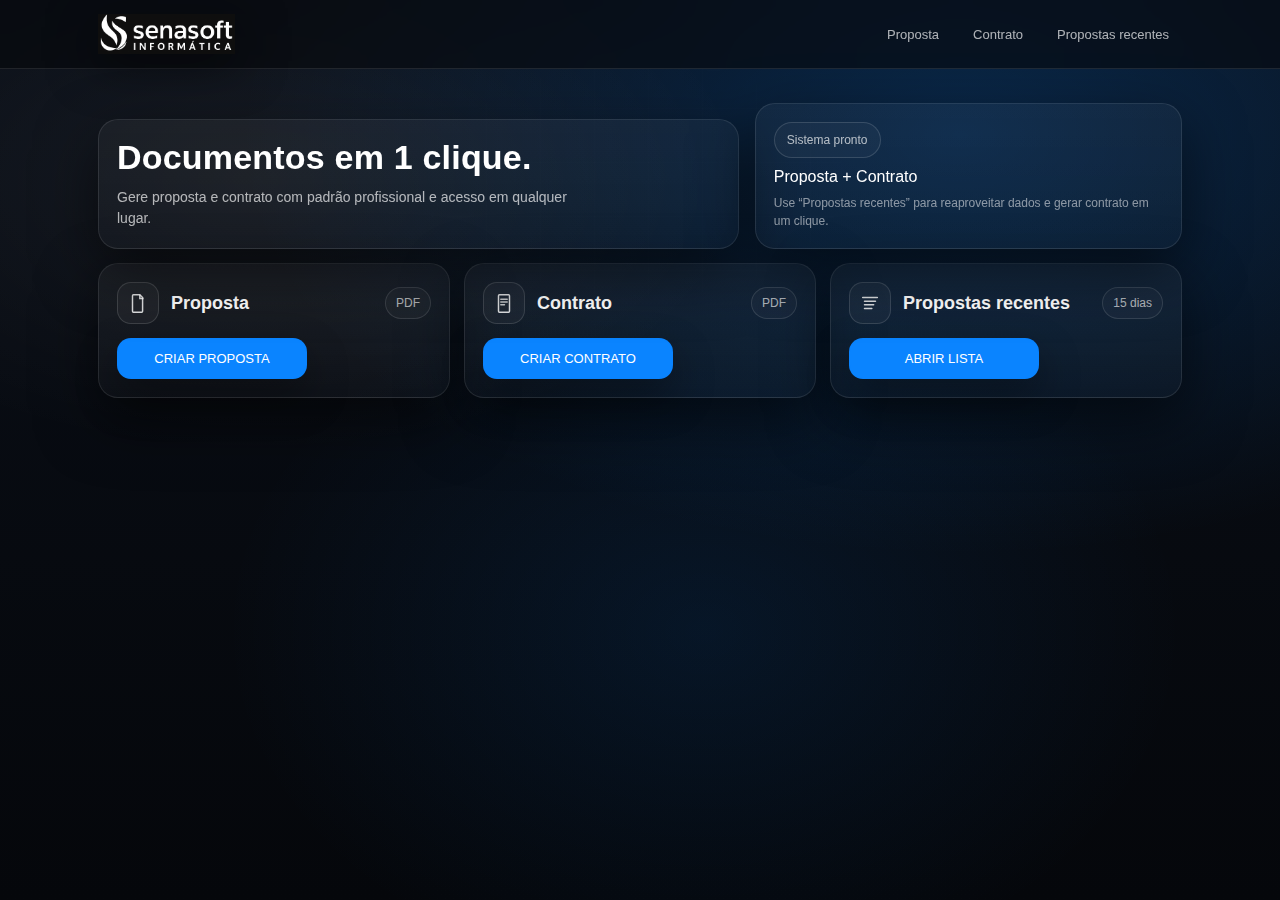
<file: templates/index.html>
<!DOCTYPE html>
<html lang="pt-br">
<head>
  <meta charset="utf-8" />
  <meta name="viewport" content="width=device-width, initial-scale=1" />
  <title>Documentos</title>
  <style>
    :root{
      --bg0:#05070b;
      --bg2:#0a0f18;
      --line: rgba(255,255,255,.10);
      --text:#ffffff;
      --muted: rgba(255,255,255,.68);
      --muted2: rgba(255,255,255,.52);
      --blue:#0a84ff;
      --shadow: 0 22px 60px rgba(0,0,0,.55);
      --radius: 20px;
    }
    *{ box-sizing:border-box; }
    html,body{ height:100%; }
    body{
      margin:0;
      font-family: Arial, sans-serif;
      color: var(--text);
      background:
        radial-gradient(1200px 700px at 75% 15%, rgba(10,132,255,.22), transparent 60%),
        radial-gradient(900px 500px at 20% 20%, rgba(255,255,255,.06), transparent 55%),
        radial-gradient(800px 600px at 55% 70%, rgba(10,132,255,.10), transparent 60%),
        linear-gradient(180deg, var(--bg2), var(--bg0));
      overflow-x:hidden;
    }
    .bg-grid{
      position: fixed;
      inset: 0;
      pointer-events:none;
      opacity:.22;
      background-image:
        linear-gradient(rgba(255,255,255,.05) 1px, transparent 1px),
        linear-gradient(90deg, rgba(255,255,255,.05) 1px, transparent 1px);
      background-size: 54px 54px;
      mask-image: radial-gradient(900px 520px at 50% 20%, black 0%, transparent 65%);
    }
    .topbar{
      position: sticky;
      top:0;
      z-index: 10;
      background: rgba(5,7,11,.58);
      backdrop-filter: blur(14px);
      border-bottom: 1px solid var(--line);
    }
    .topbar-inner{
      max-width: 1120px;
      margin: 0 auto;
      padding: 14px 18px;
      display:flex;
      align-items:center;
      justify-content:space-between;
      gap:16px;
    }
    .logo{ display:flex; align-items:center; text-decoration:none; }
    .logo img{
      height:40px;
      width:auto;
      display:block;
      filter: drop-shadow(0 10px 24px rgba(0,0,0,.55));
    }
    .nav{ display:flex; align-items:center; gap:8px; }
    .nav a{
      text-decoration:none;
      color: var(--muted);
      font-size: 13px;
      padding: 10px 12px;
      border-radius: 12px;
      border: 1px solid transparent;
      transition: background .15s ease, border-color .15s ease, transform .12s ease, color .15s ease;
      display:inline-flex;
      align-items:center;
      gap:10px;
    }
    .nav a:hover{
      color: var(--text);
      border-color: rgba(10,132,255,.35);
      background: rgba(10,132,255,.10);
      transform: translateY(-1px);
    }
    .wrap{
      max-width: 1120px;
      margin: 0 auto;
      padding: 34px 18px 28px;
    }
    .hero{
      display:grid;
      grid-template-columns: 1.2fr .8fr;
      gap: 16px;
      align-items: end;
      margin-bottom: 14px;
    }
    @media (max-width: 860px){ .hero{ grid-template-columns: 1fr; } }
    .headline, .status{
      padding: 18px;
      border-radius: var(--radius);
      border: 1px solid var(--line);
      background: linear-gradient(180deg, rgba(255,255,255,.04), rgba(255,255,255,.02));
      box-shadow: var(--shadow);
      position:relative;
      overflow:hidden;
    }
    .headline h1{ margin:0; font-size: 34px; letter-spacing: .2px; }
    .headline p{
      margin: 10px 0 0;
      color: var(--muted);
      font-size: 14px;
      line-height: 1.55;
      max-width: 58ch;
    }
    .status .tag{
      display:inline-flex;
      align-items:center;
      gap:10px;
      padding: 10px 12px;
      border-radius: 999px;
      border: 1px solid rgba(255,255,255,.14);
      background: rgba(255,255,255,.03);
      color: var(--muted);
      font-size: 12px;
    }
    .status .big{ margin-top: 10px; font-size: 16px; color: var(--text); }
    .status .small{ margin-top: 8px; color: var(--muted2); font-size: 12px; line-height: 1.5; }

    .grid{
      margin-top: 14px;
      display:grid;
      grid-template-columns: repeat(3, minmax(0, 1fr));
      gap: 14px;
    }
    @media (max-width: 1020px){ .grid{ grid-template-columns: repeat(2, minmax(0, 1fr)); } }
    @media (max-width: 760px){ .grid{ grid-template-columns: 1fr; } }

    .card{
      border: 1px solid var(--line);
      border-radius: var(--radius);
      background: linear-gradient(180deg, rgba(255,255,255,.05), rgba(255,255,255,.02));
      box-shadow: var(--shadow);
      padding: 18px;
      transition: transform .12s ease, border-color .15s ease, background .15s ease;
    }
    .card:hover{
      transform: translateY(-2px);
      border-color: rgba(10,132,255,.34);
      background: linear-gradient(180deg, rgba(10,132,255,.08), rgba(255,255,255,.02));
    }
    .card-top{
      display:flex;
      align-items:center;
      justify-content:space-between;
      gap:12px;
      margin-bottom: 14px;
    }
    .title{ display:flex; align-items:center; gap:12px; }
    .title h2{ margin:0; font-size: 18px; }
    .icon{
      width:42px;height:42px;border-radius:14px;
      border: 1px solid rgba(255,255,255,.14);
      background: rgba(255,255,255,.04);
      display:flex;align-items:center;justify-content:center;
    }
    .icon svg{ width:22px; height:22px; }
    .chip{
      font-size: 12px; color: var(--muted);
      padding: 8px 10px;
      border-radius: 999px;
      border:1px solid rgba(255,255,255,.12);
      background: rgba(255,255,255,.03);
      white-space:nowrap;
    }
    .card-actions{ display:flex; gap:10px; flex-wrap:wrap; }
    .btn{
      display:inline-flex;
      align-items:center;
      justify-content:center;
      gap:10px;
      padding: 12px 14px;
      border-radius: 14px;
      border: 1px solid rgba(10,132,255,.55);
      background: #0a84ff;
      color: var(--text);
      text-decoration:none;
      font-size: 13px;
      cursor:pointer;
      min-width: 190px;
      transition: transform .10s ease, filter .15s ease;
      box-shadow: 0 18px 40px rgba(0,0,0,.35);
    }
    .btn:hover{ transform: translateY(-1px); filter: brightness(1.05); }
    .btn svg{ width:18px; height:18px; }
  </style>
</head>
<body>
  <div class="bg-grid"></div>

  <header class="topbar">
    <div class="topbar-inner">
      <a class="logo" href="/"><img src="/static/logo.png" alt="Logo"></a>
      <nav class="nav">
        <a href="/proposta">Proposta</a>
        <a href="/contrato">Contrato</a>
        <a href="/propostas-recentes">Propostas recentes</a>
      </nav>
    </div>
  </header>

  <main class="wrap">
    <section class="hero">
      <div class="headline">
        <h1>Documentos em 1 clique.</h1>
        <p>Gere proposta e contrato com padrão profissional e acesso em qualquer lugar.</p>
      </div>

      <div class="status">
        <div class="tag">Sistema pronto</div>
        <div class="big">Proposta + Contrato</div>
        <div class="small">Use “Propostas recentes” para reaproveitar dados e gerar contrato em um clique.</div>
      </div>
    </section>

    <section class="grid">
      <article class="card">
        <div class="card-top">
          <div class="title">
            <div class="icon">
              <svg viewBox="0 0 24 24" fill="none">
                <path d="M7 3h7l3 3v15a1 1 0 0 1-1 1H7a1 1 0 0 1-1-1V4a1 1 0 0 1 1-1Z" stroke="rgba(255,255,255,.85)" stroke-width="1.6"/>
                <path d="M14 3v4h4" stroke="rgba(255,255,255,.85)" stroke-width="1.6"/>
              </svg>
            </div>
            <h2>Proposta</h2>
          </div>
          <div class="chip">PDF</div>
        </div>
        <div class="card-actions">
          <a class="btn" href="/proposta">CRIAR PROPOSTA</a>
        </div>
      </article>

      <article class="card">
        <div class="card-top">
          <div class="title">
            <div class="icon">
              <svg viewBox="0 0 24 24" fill="none">
                <path d="M7 3h10a1 1 0 0 1 1 1v17a1 1 0 0 1-1 1H7a1 1 0 0 1-1-1V4a1 1 0 0 1 1-1Z" stroke="rgba(255,255,255,.85)" stroke-width="1.6"/>
                <path d="M8.5 8h7M8.5 11h7M8.5 14h4" stroke="rgba(255,255,255,.75)" stroke-width="1.6" stroke-linecap="round"/>
              </svg>
            </div>
            <h2>Contrato</h2>
          </div>
          <div class="chip">PDF</div>
        </div>
        <div class="card-actions">
          <a class="btn" href="/contrato">CRIAR CONTRATO</a>
        </div>
      </article>

      <article class="card">
        <div class="card-top">
          <div class="title">
            <div class="icon">
              <svg viewBox="0 0 24 24" fill="none">
                <path d="M4 6h16M6 10h12M6 14h10M6 18h8" stroke="rgba(255,255,255,.85)" stroke-width="1.6" stroke-linecap="round"/>
              </svg>
            </div>
            <h2>Propostas recentes</h2>
          </div>
          <div class="chip">15 dias</div>
        </div>
        <div class="card-actions">
          <a class="btn" href="/propostas-recentes">ABRIR LISTA</a>
        </div>
      </article>
    </section>
  </main>
</body>
</html>
</file>
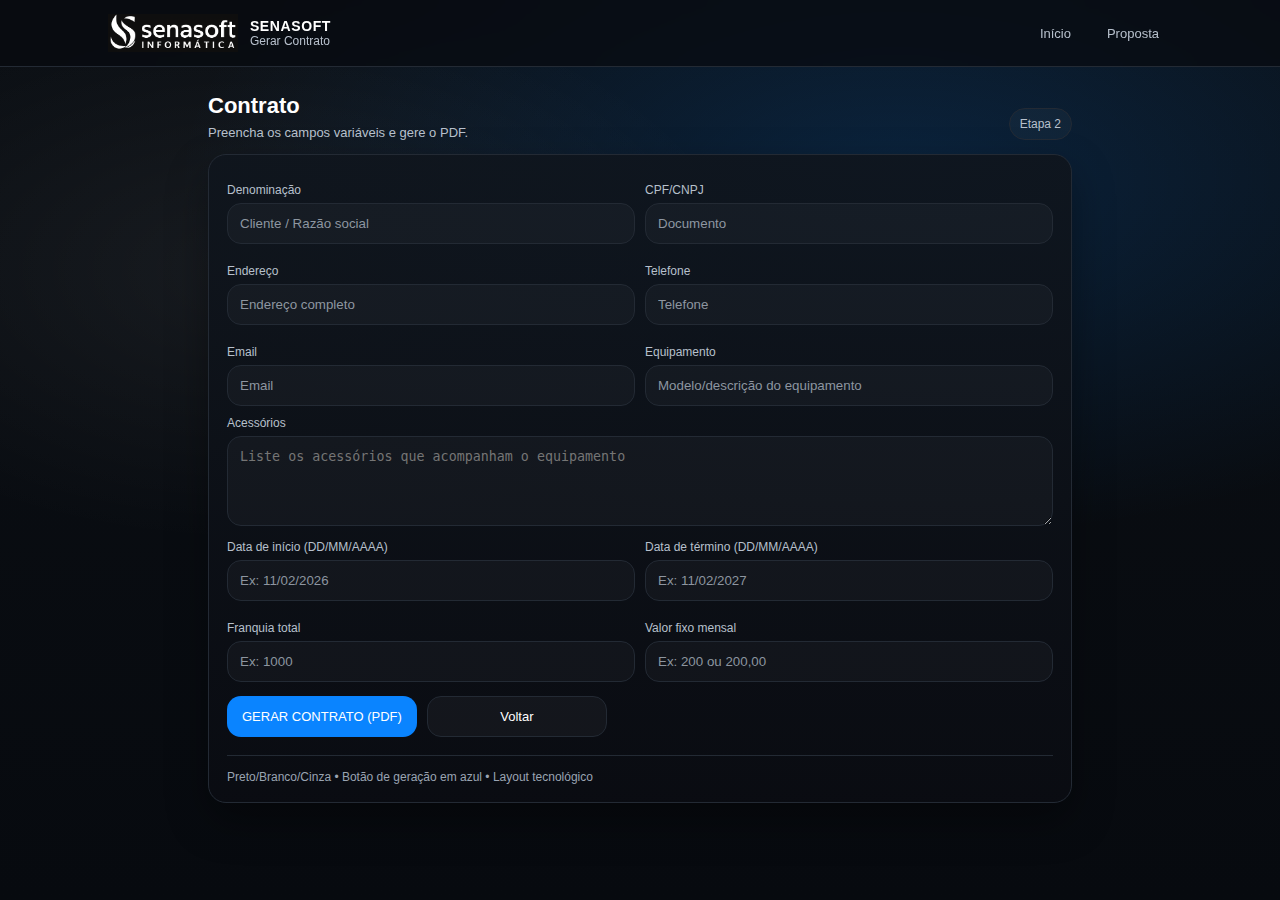
<file: templates/contrato.html>
<!DOCTYPE html>
<html lang="pt-br">
<head>
  <meta charset="utf-8" />
  <meta name="viewport" content="width=device-width, initial-scale=1" />
  <title>Senasoft • Contrato</title>
  <style>
    :root{
      --bg:#0b0f14;
      --bg2:#070a0f;
      --card:#0f151d;
      --line:#232a34;
      --text:#ffffff;
      --muted:#b7c0cc;
      --gray:#9aa4b2;
      --blue:#0a84ff;
    }
    *{ box-sizing:border-box; }
    body{
      margin:0;
      font-family: Arial, sans-serif;
      color:var(--text);
      background:
        radial-gradient(1200px 600px at 70% 20%, rgba(10,132,255,.18), transparent 60%),
        radial-gradient(900px 500px at 20% 30%, rgba(255,255,255,.06), transparent 55%),
        linear-gradient(180deg, var(--bg), var(--bg2));
      min-height:100vh;
    }

    .topbar{
      position: sticky;
      top: 0;
      z-index: 10;
      background: rgba(7,10,15,.72);
      backdrop-filter: blur(10px);
      border-bottom:1px solid var(--line);
    }
    .topbar-inner{
      max-width: 1100px;
      margin: 0 auto;
      padding: 14px 18px;
      display:flex;
      align-items:center;
      justify-content:space-between;
      gap:16px;
    }
    .brand{
      display:flex;
      align-items:center;
      gap:12px;
      text-decoration:none;
      color:var(--text);
    }
    .brand img{ height:38px; width:auto; display:block; }
    .brand-title strong{
      display:block;
      font-size:14px;
      letter-spacing:.6px;
      text-transform:uppercase;
    }
    .brand-title span{
      display:block;
      font-size:12px;
      color:var(--muted);
    }
    .nav{ display:flex; gap:10px; }
    .nav a{
      color:var(--muted);
      text-decoration:none;
      font-size:13px;
      padding:10px 12px;
      border:1px solid transparent;
      border-radius:10px;
    }
    .nav a:hover{
      border-color: var(--line);
      background: rgba(255,255,255,.04);
      color: var(--text);
    }

    .wrap{
      max-width: 900px;
      margin: 0 auto;
      padding: 26px 18px 18px;
    }
    .title{
      display:flex;
      align-items:flex-end;
      justify-content:space-between;
      gap:12px;
      margin-bottom: 14px;
    }
    .title h1{ margin:0; font-size: 22px; }
    .title p{ margin:6px 0 0; color:var(--muted); font-size: 13px; }
    .pill{
      border:1px solid var(--line);
      padding:8px 10px;
      border-radius: 999px;
      font-size: 12px;
      color:var(--muted);
      background: rgba(255,255,255,.03);
      white-space: nowrap;
    }

    .card{
      border:1px solid var(--line);
      background: linear-gradient(180deg, rgba(15,21,29,.92), rgba(10,12,18,.92));
      border-radius: 18px;
      padding: 18px;
      box-shadow: 0 18px 40px rgba(0,0,0,.35);
    }

    .grid{
      display:grid;
      grid-template-columns: 1fr 1fr;
      gap: 10px;
    }
    @media (max-width: 780px){
      .grid{ grid-template-columns:1fr; }
      .title{ flex-direction:column; align-items:flex-start; }
    }

    label{
      display:block;
      font-size:12px;
      color:var(--muted);
      margin: 10px 0 6px;
    }
    input, textarea{
      width:100%;
      padding: 12px 12px;
      border-radius: 14px;
      border:1px solid var(--line);
      background: rgba(255,255,255,.03);
      color: var(--text);
      outline: none;
    }
    textarea{ height: 90px; resize: vertical; }
    input::placeholder{ color: rgba(183,192,204,.75); }
    input:focus, textarea:focus{
      border-color: rgba(10,132,255,.55);
      box-shadow: 0 0 0 4px rgba(10,132,255,.12);
    }

    .actions{
      display:flex;
      gap:10px;
      margin-top: 14px;
      flex-wrap:wrap;
    }
    .btn{
      padding: 12px 14px;
      border-radius: 14px;
      border:1px solid var(--line);
      background: rgba(255,255,255,.04);
      color: var(--text);
      cursor:pointer;
      font-size: 13px;
      min-width: 180px;
      text-decoration:none;
      text-align:center;
    }
    /* Botão GERAR PDF azul (como você pediu) */
    .btn-primary{
      background:#0a84ff;
      border-color: rgba(10,132,255,.55);
    }
    .btn-primary:hover{
      background:#1e90ff;
    }

    .footer{
      margin-top: 18px;
      padding-top: 14px;
      border-top:1px solid var(--line);
      color: var(--gray);
      font-size: 12px;
    }
  </style>
</head>
<body>

  <header class="topbar">
    <div class="topbar-inner">
      <a class="brand" href="/">
        <img src="/static/logo.png" alt="Senasoft Logo">
        <div class="brand-title">
          <strong>Senasoft</strong>
          <span>Gerar Contrato</span>
        </div>
      </a>

      <nav class="nav">
        <a href="/">Início</a>
        <a href="/proposta">Proposta</a>
      </nav>
    </div>
  </header>

  <main class="wrap">
    <div class="title">
      <div>
        <h1>Contrato</h1>
        <p>Preencha os campos variáveis e gere o PDF.</p>
      </div>
      <div class="pill">Etapa 2</div>
    </div>

    <div class="card">
      <form method="post" action="/gerar-contrato">
        <div class="grid">
          <div>
            <label>Denominação</label>
            <input name="denominacao" placeholder="Cliente / Razão social" required>
          </div>
          <div>
            <label>CPF/CNPJ</label>
            <input name="cpf_cnpj" placeholder="Documento" required>
          </div>

          <div>
            <label>Endereço</label>
            <input name="endereco" placeholder="Endereço completo" required>
          </div>
          <div>
            <label>Telefone</label>
            <input name="telefone" placeholder="Telefone" required>
          </div>

          <div>
            <label>Email</label>
            <input name="email" placeholder="Email" required>
          </div>
          <div>
            <label>Equipamento</label>
            <input name="equipamento" placeholder="Modelo/descrição do equipamento" required>
          </div>
        </div>

        <label>Acessórios</label>
        <textarea name="acessorios" placeholder="Liste os acessórios que acompanham o equipamento" required></textarea>

        <div class="grid">
          <div>
            <label>Data de início (DD/MM/AAAA)</label>
            <input name="data_inicio" placeholder="Ex: 11/02/2026" required>
          </div>
          <div>
            <label>Data de término (DD/MM/AAAA)</label>
            <input name="data_termino" placeholder="Ex: 11/02/2027" required>
          </div>

          <div>
            <label>Franquia total</label>
            <input name="franquia_total" placeholder="Ex: 1000" required>
          </div>
          <div>
            <label>Valor fixo mensal</label>
            <input name="valor_mensal" placeholder="Ex: 200 ou 200,00" required>
          </div>
        </div>

        <div class="actions">
          <button class="btn btn-primary" type="submit">GERAR CONTRATO (PDF)</button>
          <a class="btn" href="/">Voltar</a>
        </div>
      </form>

      <div class="footer">
        Preto/Branco/Cinza • Botão de geração em azul • Layout tecnológico
      </div>
    </div>
  </main>

</body>
</html>
</file>
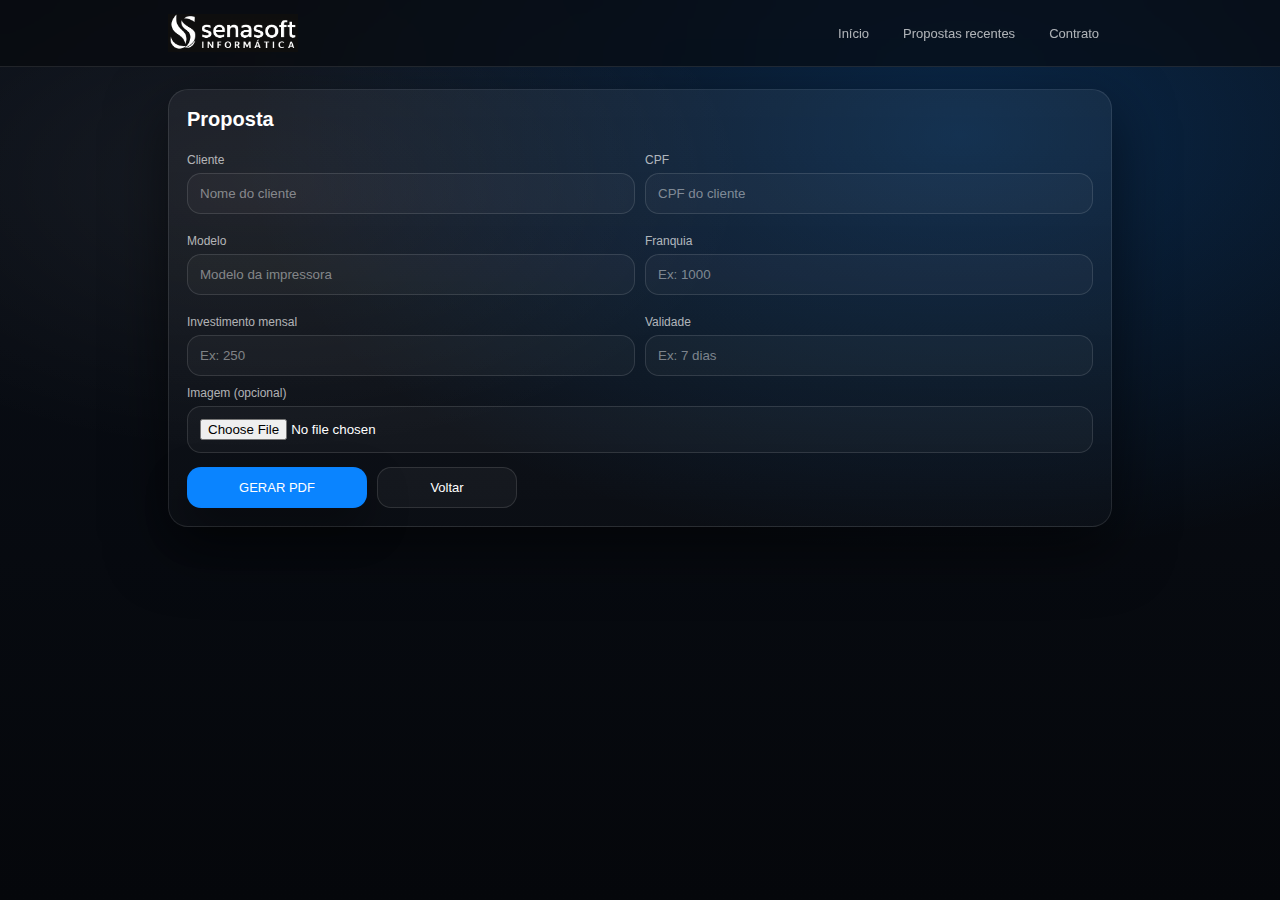
<file: templates/proposta.html>
<!DOCTYPE html>
<html lang="pt-br">
<head>
  <meta charset="utf-8" />
  <meta name="viewport" content="width=device-width, initial-scale=1" />
  <title>Proposta</title>
  <style>
    :root{
      --bg0:#05070b;
      --bg2:#0a0f18;
      --line: rgba(255,255,255,.10);
      --text:#ffffff;
      --muted: rgba(255,255,255,.68);
      --blue:#0a84ff;
      --shadow: 0 22px 60px rgba(0,0,0,.55);
      --radius: 20px;
    }
    *{ box-sizing:border-box; }
    body{
      margin:0;
      font-family: Arial, sans-serif;
      color: var(--text);
      background:
        radial-gradient(1200px 700px at 75% 15%, rgba(10,132,255,.22), transparent 60%),
        radial-gradient(900px 500px at 20% 20%, rgba(255,255,255,.06), transparent 55%),
        linear-gradient(180deg, var(--bg2), var(--bg0));
      min-height:100vh;
    }

    .topbar{
      position: sticky;
      top:0;
      z-index: 10;
      background: rgba(5,7,11,.58);
      backdrop-filter: blur(14px);
      border-bottom: 1px solid var(--line);
    }
    .topbar-inner{
      max-width: 980px;
      margin: 0 auto;
      padding: 14px 18px;
      display:flex;
      align-items:center;
      justify-content:space-between;
      gap:16px;
    }
    .logo img{ height:38px; display:block; }
    .logo{ text-decoration:none; display:flex; align-items:center; }

    .nav{ display:flex; gap:8px; align-items:center; }
    .nav a{
      text-decoration:none;
      color: var(--muted);
      font-size: 13px;
      padding: 10px 12px;
      border-radius: 12px;
      border:1px solid transparent;
      display:inline-flex;
      align-items:center;
      gap:10px;
      transition: background .15s ease, border-color .15s ease, transform .12s ease, color .15s ease;
    }
    .nav a:hover{
      color: var(--text);
      border-color: rgba(10,132,255,.35);
      background: rgba(10,132,255,.10);
      transform: translateY(-1px);
    }

    .wrap{ max-width: 980px; margin: 0 auto; padding: 22px 18px 28px; }

    .panel{
      border:1px solid var(--line);
      border-radius: var(--radius);
      background: linear-gradient(180deg, rgba(255,255,255,.05), rgba(255,255,255,.02));
      box-shadow: var(--shadow);
      padding: 18px;
    }

    .header{ display:flex; align-items:center; justify-content:space-between; gap:12px; margin-bottom: 12px; }
    .header h1{ margin:0; font-size: 20px; }

    .grid{
      display:grid;
      grid-template-columns: repeat(2, minmax(0,1fr));
      gap: 10px;
    }
    @media (max-width: 760px){
      .grid{ grid-template-columns: 1fr; }
      .header{ flex-direction:column; align-items:flex-start; }
    }

    label{ display:block; font-size:12px; color: var(--muted); margin: 10px 0 6px; }
    input{
      width:100%;
      padding: 12px 12px;
      border-radius: 14px;
      border:1px solid rgba(255,255,255,.12);
      background: rgba(255,255,255,.03);
      color: var(--text);
      outline:none;
    }
    input::placeholder{ color: rgba(255,255,255,.45); }
    input:focus{
      border-color: rgba(10,132,255,.55);
      box-shadow: 0 0 0 4px rgba(10,132,255,.12);
    }

    .actions{ display:flex; gap:10px; flex-wrap:wrap; margin-top: 14px; align-items:center; }

    button{
      padding: 12px 14px;
      border-radius: 14px;
      border:1px solid rgba(10,132,255,.55);
      background:#0a84ff;
      color:white;
      cursor:pointer;
      font-size: 13px;
      min-width: 180px;
      box-shadow: 0 18px 40px rgba(0,0,0,.35);
      transition: transform .10s ease, filter .15s ease;
      display:inline-flex;
      align-items:center;
      justify-content:center;
      gap:10px;
    }
    button:hover{ filter: brightness(1.05); transform: translateY(-1px); }
    button:active{ transform: translateY(0); }
    button[disabled]{ opacity:.75; cursor:not-allowed; transform:none; }

    .btn-secondary{
      padding: 12px 14px;
      border-radius: 14px;
      border:1px solid rgba(255,255,255,.12);
      background: rgba(255,255,255,.04);
      color:white;
      text-decoration:none;
      font-size: 13px;
      min-width: 140px;
      text-align:center;
      display:inline-flex;
      align-items:center;
      justify-content:center;
      gap:10px;
    }
    .btn-secondary:hover{
      border-color: rgba(10,132,255,.35);
      background: rgba(10,132,255,.10);
    }

    /* spinner */
    .spinner{
      width:16px;height:16px;
      border:2px solid rgba(255,255,255,.55);
      border-top-color: rgba(255,255,255,.15);
      border-radius:999px;
      animation: spin .8s linear infinite;
      display:none;
    }
    @keyframes spin{ to{ transform: rotate(360deg); } }
  </style>
</head>
<body>

  <header class="topbar">
    <div class="topbar-inner">
      <a class="logo" href="/"><img src="/static/logo.png" alt="Logo"></a>
      <nav class="nav">
        <a href="/">Início</a>
        <a href="/propostas-recentes">Propostas recentes</a>
        <a href="/contrato">Contrato</a>
      </nav>
    </div>
  </header>

  <main class="wrap">
    <section class="panel">
      <div class="header">
        <h1>Proposta</h1>
      </div>

      <form id="formProposta" method="post" action="/gerar-pdf" enctype="multipart/form-data">
        <div class="grid">
          <div>
            <label>Cliente</label>
            <input name="cliente" placeholder="Nome do cliente" required>
          </div>
          <div>
            <label>CPF</label>
            <input name="cpf" placeholder="CPF do cliente" required>
          </div>
          <div>
            <label>Modelo</label>
            <input name="modelo" placeholder="Modelo da impressora" required>
          </div>
          <div>
            <label>Franquia</label>
            <input name="franquia" placeholder="Ex: 1000" required>
          </div>
          <div>
            <label>Investimento mensal</label>
            <input name="valor" placeholder="Ex: 250" required>
          </div>
          <div>
            <label>Validade</label>
            <input name="validade" placeholder="Ex: 7 dias" required>
          </div>
        </div>

        <div style="margin-top:10px;">
          <label>Imagem (opcional)</label>
          <input type="file" name="imagem" accept="image/*">
        </div>

        <div class="actions">
          <button id="btnGerar" type="submit">
            <span id="btnText">GERAR PDF</span>
            <span id="spin" class="spinner"></span>
          </button>

          <a class="btn-secondary" href="/">Voltar</a>
        </div>
      </form>
    </section>
  </main>

  <script>
    const form = document.getElementById("formProposta");
    const btn = document.getElementById("btnGerar");
    const txt = document.getElementById("btnText");
    const spin = document.getElementById("spin");

    form.addEventListener("submit", () => {
      btn.disabled = true;
      txt.textContent = "Gerando...";
      spin.style.display = "inline-block";
    });
  </script>

</body>
</html>
</file>
